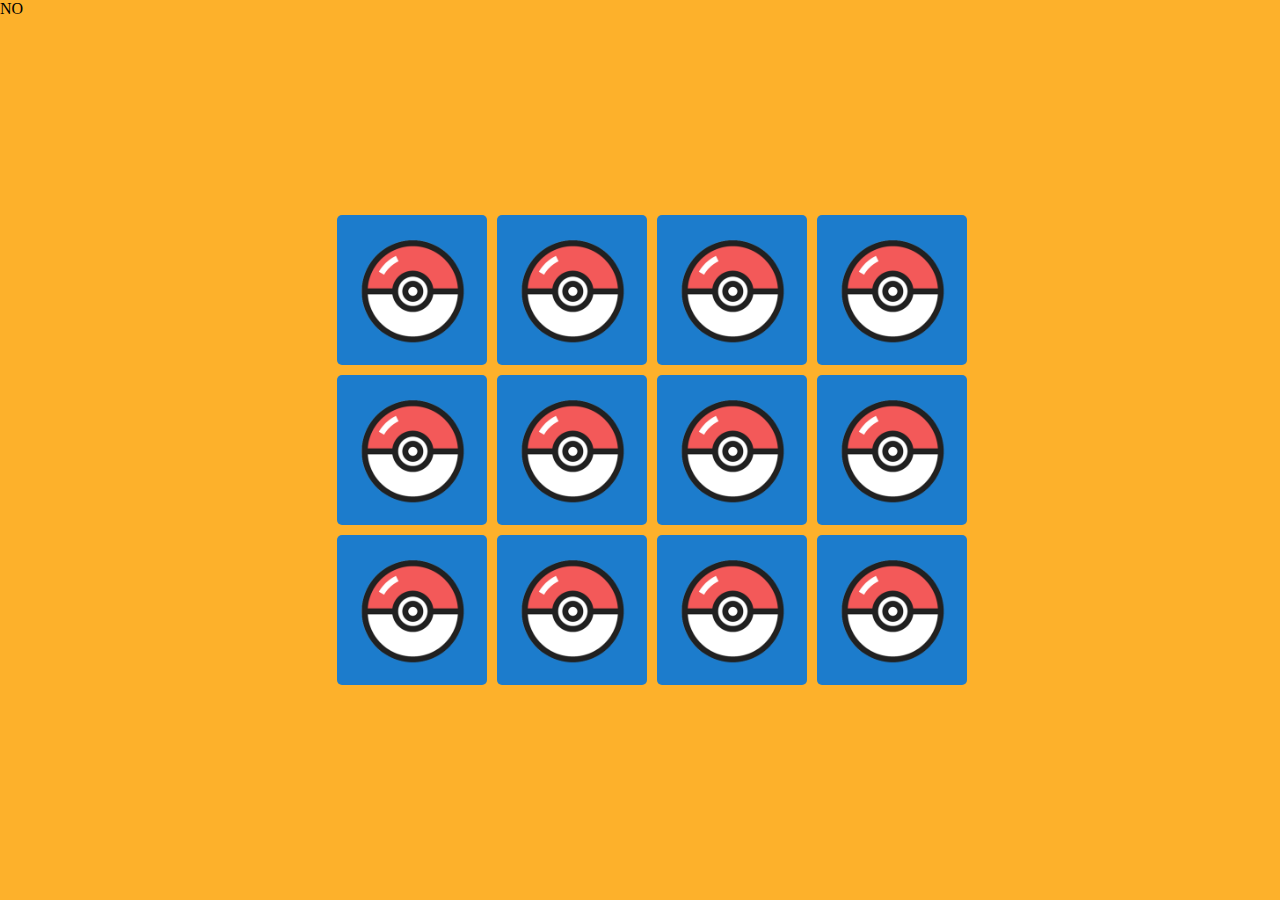
<file: memorygame/game.html>
<!DOCTYPE html>
<html lang="en">
<head>
  <meta charset="UTF-8">

  <title>Memory Game</title>
  <link rel="stylesheet" href="styles.css">
</head>
<body>

  <label id="connection">NO</label>

  <section class="memory-game">
    <div id="card1" class="memory-card" data-framework="bulbasaur">
      <img class="front-face" src="img/bulbasaur.png" alt="bulbasaur" />
      <img class="back-face" src="img/pokeball.png" alt="pokeball" />
    </div>
    <div  id="card2" class="memory-card" data-framework="bulbasaur">
      <img class="front-face" src="img/bulbasaur.png" alt="bulbasaur" />
      <img class="back-face" src="img/pokeball.png" alt="pokeball" />
    </div>

    <div id="card3" class="memory-card" data-framework="charmander">
      <img class="front-face" src="img/charmander.png" alt="charmander" />
      <img class="back-face" src="img/pokeball.png" alt="pokeball" />
    </div>
    <div id="card4" class="memory-card" data-framework="charmander">
      <img class="front-face" src="img/charmander.png" alt="charmander" />
      <img class="back-face" src="img/pokeball.png" alt="pokeball" />
    </div>

    <div id="card5" class="memory-card" data-framework="meowth">
      <img class="front-face" src="img/meowth.png" alt="meowth" />
      <img class="back-face" src="img/pokeball.png" alt="pokeball" />
    </div>
    <div id="card6" class="memory-card" data-framework="meowth">
      <img class="front-face" src="img/meowth.png" alt="meowth" />
      <img class="back-face" src="img/pokeball.png" alt="pokeball" />
    </div>

    <div id="card7" class="memory-card" data-framework="pikachu">
      <img class="front-face" src="img/pikachu.png" alt="pikachu" />
      <img class="back-face" src="img/pokeball.png" alt="pokeball" />
    </div>
    <div id="card8" class="memory-card" data-framework="pikachu">
      <img class="front-face" src="img/pikachu.png" alt="pikachu" />
      <img class="back-face" src="img/pokeball.png" alt="pokeball" />
    </div>

    <div id="card9" class="memory-card" data-framework="snorlax">
      <img class="front-face" src="img/snorlax.png" alt="snorlax" />
      <img class="back-face" src="img/pokeball.png" alt="pokeball" />
    </div>
    <div id="card10" class="memory-card" data-framework="snorlax">
      <img class="front-face" src="img/snorlax.png" alt="snorlax" />
      <img class="back-face" src="img/pokeball.png" alt="pokeball" />
    </div>

    <div id="card11" class="memory-card" data-framework="squirtle">
      <img class="front-face" src="img/squirtle.png" alt="squirtle" />
      <img class="back-face" src="img/pokeball.png" alt="pokeball" />
    </div>
    <div id="card12" class="memory-card" data-framework="squirtle">
      <img class="front-face" src="img/squirtle.png" alt="squirtle" />
      <img class="back-face" src="img/pokeball.png" alt="pokeball" />
    </div>
  </section>

  <script src="scripts.js"></script>
</body>
</html>
</file>
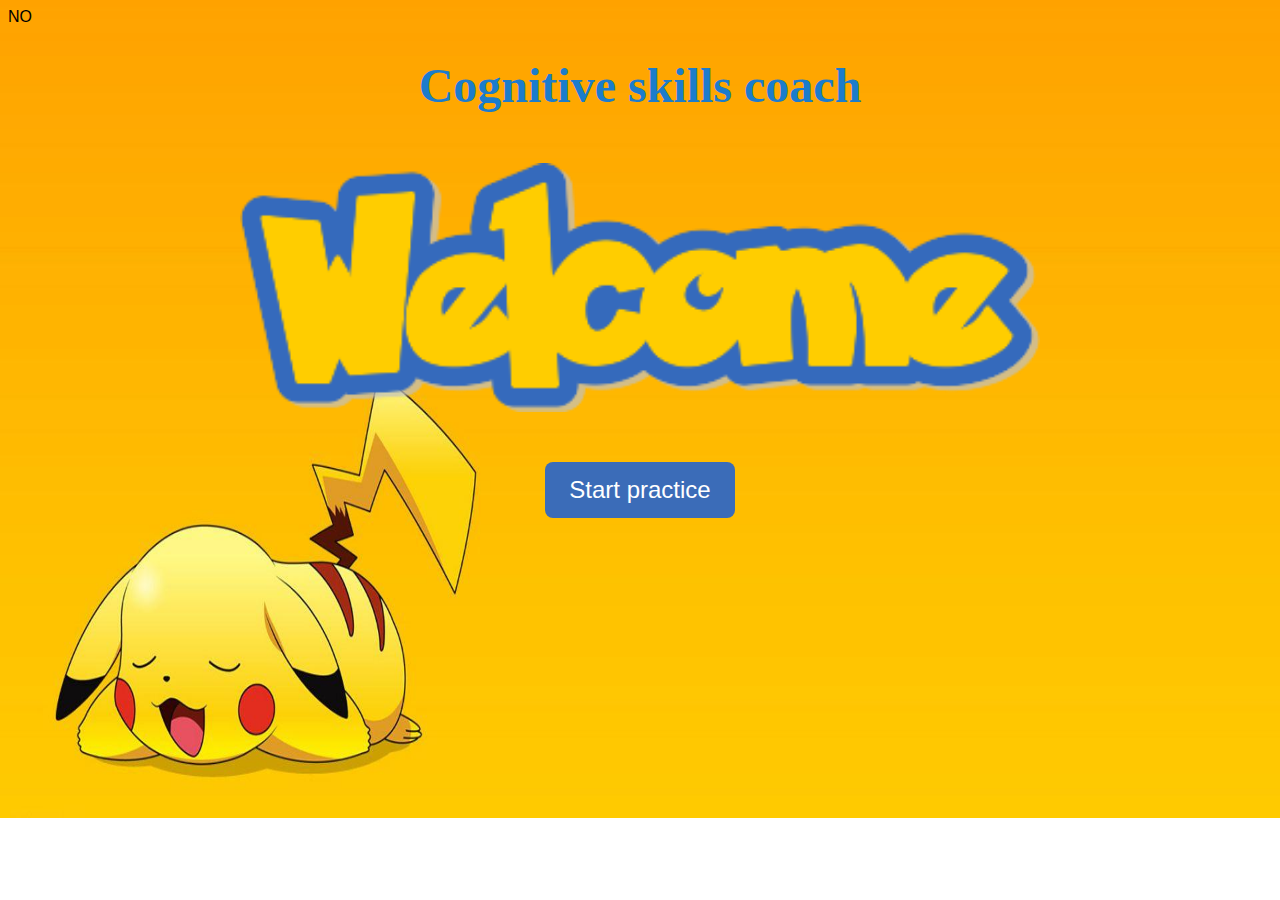
<file: welcome/welcome.html>
<!DOCTYPE html>
<html>
<head>
    <meta charset="utf-8">
    <meta name="viewport" content="width=1280, user-scalable=no" />
    <title>HRI 2019</title>
    <link rel="stylesheet" href="styles.css">
</head>

<body>

<!-- status -->
<label align='left' id='status'>NOT CONNECTED </label>

<div align='center' id='textup'>
    <h2> </h2>
</div>

<!-- text -->
<h1>
    <div align='center'>
        <label class="title"> Cognitive skills coach </label>
    </div>
</h1>

<br>

<div align='center'> <img width=800 id='image_default' src="img/welcome.png" alt=""/> </div>

<br>


<br>

<!-- buttons -->
<div align='center' id='buttons'>
    <input type="button" id="run" value="Start practice" onclick="runslides()">
</div>


<!-- ****** SCRIPTS ****** -->

<script>
    var connectIndicator = document.getElementById("status");
    var sentWelcome = false;
    // if user is running mozilla then use it's built-in WebSocket
    window.WebSocket = window.WebSocket || window.MozWebSocket;
    var connection = null;

    function connect() {
        // open connection
        connection = new WebSocket('ws://' + window.location.hostname + ':9581');

        connection.onopen = function () {
            connectIndicator.innerHTML = "OK";
            console.log("Socket connected");
            var name = window.navigator.userAgent;
            try {
                name = name.split('(')[1].split(')')[0]
            } catch (e) {

            }

            connection.send("I'M " + name);
            if (!sentWelcome) {
                connection.send("WELCOME_SCREEN");
                sentWelcome = true;
            }
        };
        connection.onerror = function (error) {
            connectIndicator.innerHTML = "NO";
        };

        connection.onmessage = function (message) {

        };

        connection.onclose = function() {
            setTimeout(connect, 500)
        };
    }

    connect();

    document.getElementById("start").addEventListener("click", function () {
        if (connection != null)
            connection.send("ACTION_START_GAME")
    })

</script>

</body>
</html>
</file>
<file: memorygame/styles.css>
* {
  padding: 0;
  margin: 0;
  box-sizing: border-box;
}

body {
  height: 100vh;
  display: flex;
  background-color: #fdb12b;
}

.memory-game {
  width: 640px;
  height: 480px;
  margin: auto;
  display: flex;
  flex-wrap: wrap;
  perspective: 1000px;
}

.memory-card {
  width: 150px;
  height: 150px;
  margin: 5px;
  position: relative;
  transform: scale(1);
  transform-style: preserve-3d;
  transition: transform .5s;
}

.memory-card:active {
  transform: scale(0.97);
  transition: transform .2s;
}

.memory-card.flip {
  transform: rotateY(180deg);
}

.front-face,
.back-face {
  width: 100%;
  height: 100%;
  padding: 20px;
  position: absolute;
  border-radius: 5px;
  background: #1C7CCC;
  backface-visibility: hidden;
}

.front-face {
  transform: rotateY(180deg);
}
</file>
<file: welcome/styles.css>
body {
            font-family: sans-serif;
            background-image: url(img/poke.jpg);
            /* Center and scale the image nicely */
            background-position: center;
            background-repeat: no-repeat;
            background-size: 1280px 1100px;
        }
    h1 {
      font-weight: strong;
      font-size: 300%;
      font-family: "Verdana";
    }
    h2 {
      font-weight: normal;
      font-size: 200%;
      font-family: "Verdana";
    }
    p {
      font-weight: normal;
      font-size: 120%;
    }
    input[type=button] {
      background-color: #3B6CB8; /* Red */
      border: none;
      border-radius: 8px;
      color: white;
      padding: 14px 24px;
      text-align: center;
      text-decoration: none;
      display: inline-block;
      font-size: 24px;
      margin:10px 10px 10px 10px;
    }
    .title {
        color: #1C7CCC;
    }
</file>
